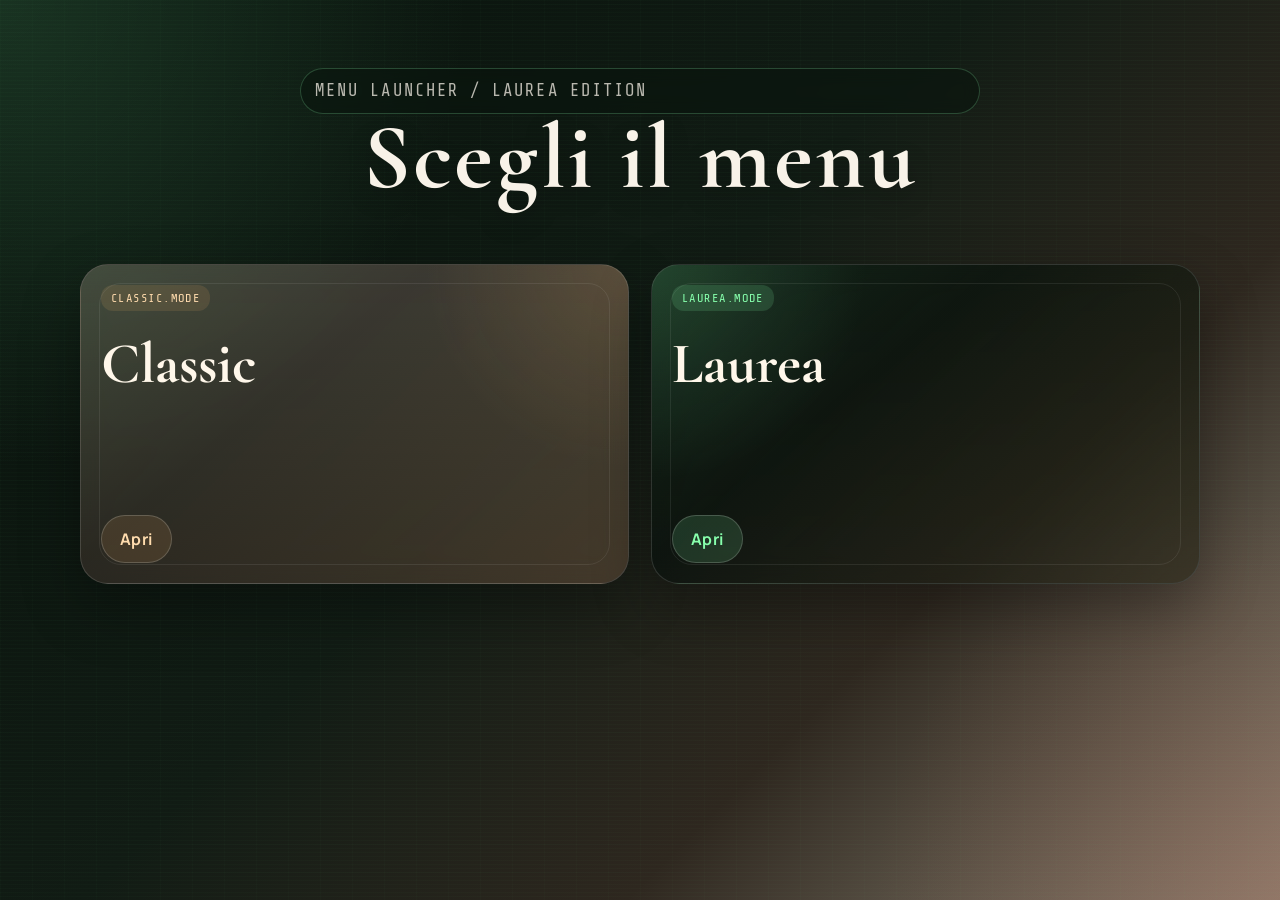
<file: index.html>
<!doctype html>
<html lang="it">

<head>
  <meta charset="UTF-8">
  <meta name="viewport" content="width=device-width, initial-scale=1.0">
  <title>Menu Laurea</title>
  <style>
    @import url("https://fonts.googleapis.com/css2?family=Cormorant+Garamond:wght@500;700&family=Manrope:wght@400;600;700&family=Share+Tech+Mono&display=swap");

    :root {
      --bg-1: #07110b;
      --bg-2: #111b14;
      --bg-3: #efe2cb;
      --ink: #f8f2e8;
      --ink-soft: rgba(248, 242, 232, 0.74);
      --panel: rgba(255, 249, 239, 0.1);
      --panel-strong: rgba(255, 250, 242, 0.14);
      --line: rgba(146, 255, 176, 0.22);
      --gold: #d9a35f;
      --wine: #9d4636;
      --neon: #87ffac;
      --neon-soft: rgba(135, 255, 172, 0.18);
      --shadow: 0 24px 60px rgba(0, 0, 0, 0.32);
    }

    * {
      box-sizing: border-box;
      margin: 0;
      padding: 0;
    }

    body {
      min-height: 100vh;
      color: var(--ink);
      font-family: "Manrope", sans-serif;
      background:
        radial-gradient(circle at top left, rgba(135, 255, 172, 0.14), transparent 30%),
        radial-gradient(circle at bottom right, rgba(157, 70, 54, 0.22), transparent 26%),
        linear-gradient(135deg, var(--bg-1) 0%, var(--bg-2) 45%, #2e271f 70%, var(--bg-3) 130%);
      overflow-x: hidden;
    }

    body::before {
      content: "";
      position: fixed;
      inset: 0;
      background:
        linear-gradient(rgba(135, 255, 172, 0.04) 1px, transparent 1px),
        linear-gradient(90deg, rgba(135, 255, 172, 0.03) 1px, transparent 1px),
        repeating-linear-gradient(180deg, transparent 0, transparent 4px, rgba(135, 255, 172, 0.03) 5px);
      background-size: 100% 4px, 32px 32px, 100% 7px;
      opacity: 0.55;
      pointer-events: none;
    }

    .shell {
      width: min(1120px, calc(100% - 32px));
      margin: 0 auto;
      padding: 40px 0 48px;
      position: relative;
      z-index: 1;
    }

    .hero {
      text-align: center;
      padding: 28px 20px 22px;
      animation: rise 800ms ease-out both;
    }

    .eyebrow {
      display: inline-flex;
      align-items: center;
      gap: 10px;
      margin-bottom: 18px;
      padding: 8px 14px;
      border: 1px solid var(--line);
      border-radius: 999px;
      background: rgba(8, 19, 12, 0.46);
      backdrop-filter: blur(8px);
      color: var(--neon);
      font-family: "Share Tech Mono", monospace;
      font-size: 0.78rem;
      letter-spacing: 0.12em;
      text-transform: uppercase;
    }

    .hero h1 {
      font-family: "Cormorant Garamond", serif;
      font-size: clamp(3rem, 8vw, 5.8rem);
      line-height: 0.95;
      letter-spacing: 0.03em;
      margin-bottom: 14px;
      text-shadow: 0 10px 24px rgba(0, 0, 0, 0.24);
    }

    .hero p {
      width: min(680px, 100%);
      margin: 0 auto;
      color: var(--ink-soft);
      font-size: clamp(1rem, 2vw, 1.08rem);
      line-height: 1.6;
    }

    .selector {
      display: grid;
      grid-template-columns: repeat(2, minmax(0, 1fr));
      gap: 22px;
      margin-top: 26px;
    }

    .option {
      --inner-frame-inset: 18px;
      --inner-frame-radius: 22px;
      position: relative;
      display: flex;
      flex-direction: column;
      justify-content: space-between;
      min-height: 320px;
      padding: calc(var(--inner-frame-inset) + 2px);
      border-radius: 28px;
      border: 1px solid rgba(255, 255, 255, 0.14);
      background:
        linear-gradient(180deg, rgba(255, 252, 245, 0.12), rgba(255, 252, 245, 0.07)),
        rgba(5, 12, 8, 0.48);
      box-shadow: var(--shadow);
      backdrop-filter: blur(14px);
      overflow: hidden;
      text-decoration: none;
      color: inherit;
      transition: transform 180ms ease, border-color 180ms ease, box-shadow 180ms ease;
      animation: rise 900ms ease-out both;
    }

    .option:hover,
    .option:focus-visible {
      transform: translateY(-6px);
      border-color: rgba(135, 255, 172, 0.38);
      box-shadow: 0 30px 70px rgba(0, 0, 0, 0.42), 0 0 28px rgba(135, 255, 172, 0.12);
      outline: none;
    }

    .option::before {
      content: "";
      position: absolute;
      inset: 0;
      background: linear-gradient(140deg, rgba(135, 255, 172, 0.08), transparent 38%, rgba(217, 163, 95, 0.12));
      pointer-events: none;
    }

    .option::after {
      content: "";
      position: absolute;
      inset: var(--inner-frame-inset);
      border-radius: var(--inner-frame-radius);
      border: 1px solid rgba(255, 255, 255, 0.08);
      pointer-events: none;
    }

    .option-head,
    .option-foot {
      position: relative;
      z-index: 1;
    }

    .option-code {
      display: inline-block;
      margin-bottom: 18px;
      padding: 6px 10px;
      border-radius: 12px;
      background: var(--neon-soft);
      color: var(--neon);
      font-family: "Share Tech Mono", monospace;
      font-size: 0.75rem;
      letter-spacing: 0.12em;
      text-transform: uppercase;
    }

    .option h2 {
      font-family: "Cormorant Garamond", serif;
      font-size: clamp(2.4rem, 5vw, 3.6rem);
      margin-bottom: 12px;
      color: #fff7ea;
    }

    .option-foot {
      display: flex;
      align-items: center;
      justify-content: space-between;
      gap: 16px;
      padding-top: 28px;
    }

    .option-tag {
      font-size: 0.92rem;
      color: #f1e2c8;
    }

    .cta {
      display: inline-flex;
      align-items: center;
      gap: 10px;
      padding: 12px 18px;
      border-radius: 999px;
      border: 1px solid rgba(255, 255, 255, 0.18);
      background: var(--panel-strong);
      font-weight: 700;
      letter-spacing: 0.03em;
    }

    .option.classic .option-code,
    .option.classic .cta {
      background: rgba(217, 163, 95, 0.14);
      color: #ffdcae;
    }

    .option.classic {
      background:
        radial-gradient(circle at top right, rgba(217, 163, 95, 0.16), transparent 32%),
        linear-gradient(180deg, rgba(255, 248, 239, 0.16), rgba(255, 248, 239, 0.08)),
        rgba(31, 19, 12, 0.54);
    }

    .option.laurea .option-code,
    .option.laurea .cta {
      background: rgba(135, 255, 172, 0.14);
      color: var(--neon);
    }

    .option.laurea {
      background:
        radial-gradient(circle at top left, rgba(135, 255, 172, 0.14), transparent 34%),
        linear-gradient(180deg, rgba(8, 24, 14, 0.2), rgba(8, 24, 14, 0.08)),
        rgba(4, 14, 9, 0.56);
    }

    @media (max-width: 760px) {
      .shell {
        width: min(100% - 20px, 1120px);
        padding: 20px 0 24px;
      }

      .hero {
        padding: 20px 6px 14px;
      }

      .selector {
        grid-template-columns: 1fr;
      }

      .option {
        --inner-frame-inset: 12px;
        --inner-frame-radius: 20px;
        min-height: 210px;
        padding: calc(var(--inner-frame-inset) + 8px);
      }

      .option-foot {
        align-items: flex-start;
        flex-direction: column;
        padding-top: 18px;
        gap: 12px;
      }
    }

    @keyframes rise {
      from {
        opacity: 0;
        transform: translateY(14px);
      }

      to {
        opacity: 1;
        transform: translateY(0);
      }
    }
  </style>
</head>

<body>
  <main class="shell">
    <header class="hero">
      <p class="eyebrow">Menu launcher / laurea edition</p>
      <h1>Scegli il menu</h1>
    </header>

    <section class="selector" aria-label="Selezione menu">
      <a class="option classic" href="./Menu%20Laurea%20-%20Classic/index.html">
        <div class="option-head">
          <span class="option-code">classic.mode</span>
          <h2>Classic</h2>
        </div>
        <div class="option-foot">
          <span class="cta">Apri</span>
        </div>
      </a>

      <a class="option laurea" href="./Menu%20Laurea%20-%20Hacker/index.html">
        <div class="option-head">
          <span class="option-code">laurea.mode</span>
          <h2>Laurea</h2>
        </div>
        <div class="option-foot">
          <span class="cta">Apri</span>
        </div>
      </a>
    </section>
  </main>
</body>

</html>
</file>
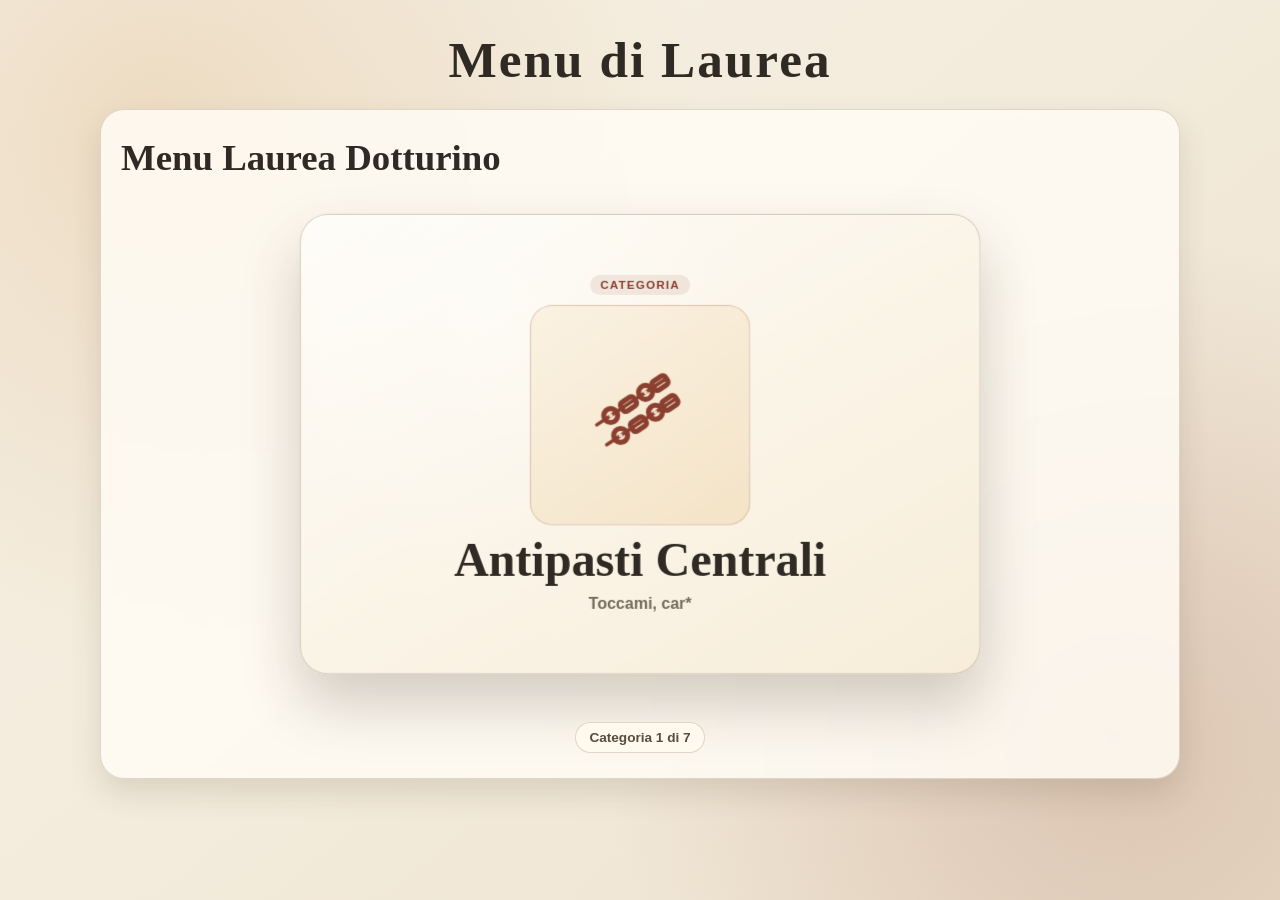
<file: Menu Laurea - Classic/index.html>
﻿<!doctype html>
<html lang="it">

<head>
  <meta charset="UTF-8">
  <meta name="viewport" content="width=device-width, initial-scale=1.0">
  <title>Menu di Laurea Interattivo</title>
  <link rel="stylesheet" href="styles/base.css">
  <link rel="stylesheet" href="styles/typography.css">
  <link rel="stylesheet" href="styles/layout.css">
  <link rel="stylesheet" href="styles/cards.css">
  <link rel="stylesheet" href="styles/icons.css">
  <link rel="stylesheet" href="styles/allergens.css">
  <link rel="stylesheet" href="styles/animations.css">
  <script src="scripts/menu.js" defer></script>
</head>

<body>
  <main class="shell">
    <header class="hero">
      <h1>Menu di Laurea</h1>
      <!--<p>Tocca la card: si gira, mostra la categoria e dopo 10 secondi la inserisce nel menu finale.</p>-->
    </header>

    <div class="experience">
      <section class="menu-board">
        <h2>Menu Laurea Dotturino</h2>
        <!--<p class="board-note">Le voci confermate appariranno qui, categoria dopo categoria.</p>-->
        <div id="revealedMenu" class="revealed-menu" aria-live="polite"></div>
      </section>

      <section id="cardStage" class="card-stage" aria-live="polite">
        <article id="revealCard" class="reveal-card" role="button" tabindex="0"
          aria-label="Tocca o clicca per girare la card">
          <div class="card-inner">
            <div class="card-face card-front">
              <p class="face-label">Categoria</p>
              <div id="frontIcon" class="hero-icon"></div>
              <h2 id="frontCategory"></h2>
              <p id="actionHint" class="tap-hint">Toccami</p>
            </div>

            <div class="card-face card-back">
              <p class="face-label">Portate</p>
              <h2 id="backCategory"></h2>
              <ul id="backItems" class="card-items"></ul>
            </div>
          </div>
        </article>

        <p id="stepProgress" class="step-progress"></p>
      </section>
    </div>
  </main>
</body>

</html>
</file>
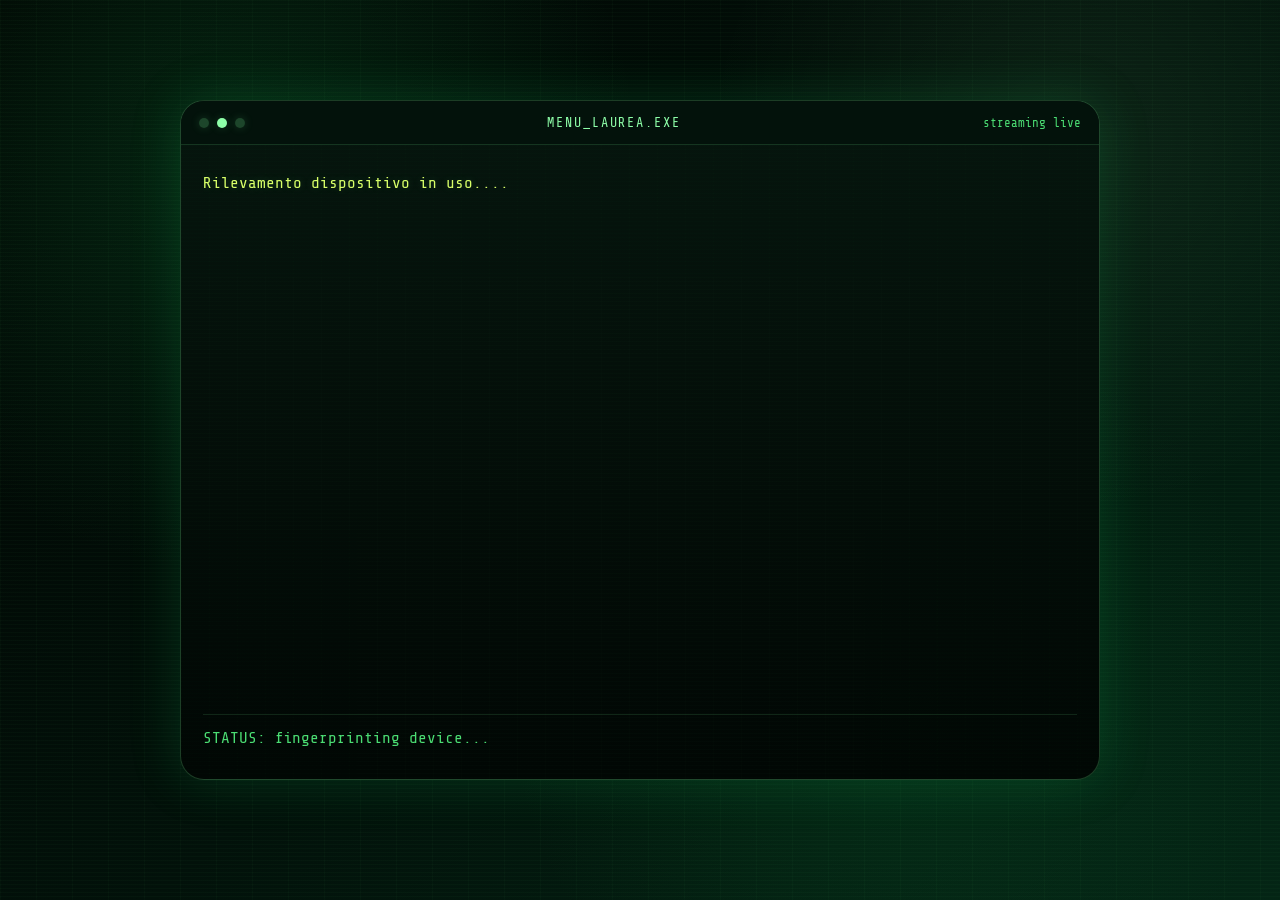
<file: Menu Laurea - Hacker/index.html>
﻿<!doctype html>
<html lang="it">

<head>
  <meta charset="UTF-8">
  <meta name="viewport" content="width=device-width, initial-scale=1.0">
  <title>Menu di Laurea Interattivo</title>
  <style>
    @import url('https://fonts.googleapis.com/css2?family=Share+Tech+Mono&display=swap');

    :root {
      --bg-1: #010402;
      --bg-2: #02110a;
      --bg-3: #042515;
      --ink: #7cff9b;
      --muted: #4bdd73;
      --panel: rgba(2, 14, 9, 0.94);
      --accent: #8effa9;
      --warning: #d8ff68;
      --border: rgba(124, 255, 155, 0.22);
      --shadow-strong: 0 0 52px rgba(24, 201, 93, 0.18);
    }

    * {
      box-sizing: border-box;
      margin: 0;
      padding: 0;
    }

    body {
      min-height: 100vh;
      color: var(--ink);
      font-family: "Share Tech Mono", monospace;
      background:
        radial-gradient(circle at 18% 18%, rgba(24, 201, 93, 0.15), transparent 32%),
        radial-gradient(circle at 84% 16%, rgba(142, 255, 169, 0.08), transparent 28%),
        radial-gradient(circle at 70% 78%, rgba(12, 122, 53, 0.18), transparent 34%),
        linear-gradient(140deg, var(--bg-1), var(--bg-2) 52%, var(--bg-3));
      padding: 30px 18px 50px;
      overflow-x: hidden;
    }

    body::before {
      content: "";
      position: fixed;
      inset: 0;
      background:
        linear-gradient(rgba(124, 255, 155, 0.05) 1px, transparent 1px),
        linear-gradient(90deg, rgba(124, 255, 155, 0.04) 1px, transparent 1px),
        repeating-linear-gradient(180deg, rgba(0, 0, 0, 0) 0, rgba(0, 0, 0, 0) 3px, rgba(124, 255, 155, 0.03) 4px);
      background-size: 100% 4px, 36px 36px, 100% 6px;
      pointer-events: none;
      opacity: 0.6;
    }

    .shell {
      width: min(1040px, 100%);
      margin: 0 auto;
    }

    .experience {
      min-height: calc(100vh - 80px);
      display: grid;
      place-items: center;
      animation: soft-rise 850ms ease-out both;
    }

    .terminal-window {
      width: min(920px, 100%);
      min-height: 680px;
      border-radius: 24px;
      border: 1px solid var(--border);
      background: linear-gradient(180deg, rgba(6, 22, 14, 0.98), rgba(1, 7, 4, 0.98));
      box-shadow: var(--shadow-strong);
      overflow: hidden;
      position: relative;
    }

    .terminal-window::before {
      content: "";
      position: absolute;
      inset: 0;
      background:
        linear-gradient(rgba(124, 255, 155, 0.04) 1px, transparent 1px),
        linear-gradient(90deg, rgba(124, 255, 155, 0.03) 1px, transparent 1px);
      background-size: 100% 4px, 28px 28px;
      pointer-events: none;
      opacity: 0.34;
    }

    .terminal-chrome {
      display: flex;
      align-items: center;
      justify-content: space-between;
      gap: 16px;
      padding: 14px 18px;
      border-bottom: 1px solid rgba(124, 255, 155, 0.15);
      background: rgba(4, 18, 11, 0.92);
      position: relative;
      z-index: 1;
    }

    .terminal-dots {
      display: flex;
      gap: 8px;
    }

    .terminal-dot {
      width: 10px;
      height: 10px;
      border-radius: 50%;
      background: rgba(124, 255, 155, 0.22);
      box-shadow: 0 0 10px rgba(124, 255, 155, 0.18);
    }

    .terminal-dot.is-live {
      background: var(--accent);
    }

    .terminal-title {
      color: var(--accent);
      letter-spacing: 0.14em;
      text-transform: uppercase;
      font-size: 0.84rem;
      text-align: center;
      flex: 1;
    }

    .terminal-meta {
      color: var(--muted);
      font-size: 0.78rem;
      white-space: nowrap;
    }

    .terminal-screen {
      min-height: 624px;
      padding: 26px 22px 22px;
      display: flex;
      flex-direction: column;
      position: relative;
      z-index: 1;
    }

    .terminal-output {
      display: grid;
      gap: 0.45rem;
      align-content: start;
      flex: 1;
      overflow: auto;
      padding-right: 8px;
      scrollbar-width: thin;
      scrollbar-color: rgba(124, 255, 155, 0.32) transparent;
    }

    .terminal-output::-webkit-scrollbar {
      width: 8px;
    }

    .terminal-output::-webkit-scrollbar-thumb {
      background: rgba(124, 255, 155, 0.32);
      border-radius: 999px;
    }

    .terminal-line {
      color: var(--ink);
      line-height: 1.55;
      white-space: pre-wrap;
      word-break: break-word;
      text-shadow: 0 0 9px rgba(124, 255, 155, 0.18);
    }

    .terminal-line.system {
      color: var(--muted);
    }

    .terminal-line.command {
      color: var(--warning);
    }

    .terminal-line.device {
      color: #ff4d4d;
      text-shadow: 0 0 12px rgba(255, 77, 77, 0.32);
    }

    .terminal-line.section {
      color: var(--accent);
      margin-top: 0.75rem;
      letter-spacing: 0.08em;
      text-transform: uppercase;
    }

    .terminal-line.item {
      padding-left: 1.1rem;
    }

    .terminal-line .cursor {
      display: inline-block;
      width: 0.62ch;
      margin-left: 0.08ch;
      background: currentColor;
      box-shadow: 0 0 10px currentColor;
      animation: blink-caret 820ms step-end infinite;
      vertical-align: -0.08em;
    }

    .terminal-status {
      margin-top: 18px;
      padding-top: 14px;
      border-top: 1px solid rgba(124, 255, 155, 0.12);
      color: var(--muted);
      min-height: 1.6rem;
    }

    @media (max-width: 760px) {
      body {
        padding: 16px 10px 24px;
      }

      .experience {
        min-height: calc(100vh - 40px);
      }

      .terminal-window {
        min-height: 78vh;
      }

      .terminal-chrome {
        padding: 12px 14px;
        flex-wrap: wrap;
      }

      .terminal-title {
        order: 3;
        flex-basis: 100%;
      }

      .terminal-screen {
        padding: 18px 14px 16px;
        min-height: 70vh;
      }

      .terminal-line.item {
        padding-left: 0.7rem;
      }
    }

    @keyframes soft-rise {
      from {
        opacity: 0;
        transform: translateY(10px);
      }

      to {
        opacity: 1;
        transform: translateY(0);
      }
    }

    @keyframes blink-caret {
      0%,
      49% {
        opacity: 1;
      }

      50%,
      100% {
        opacity: 0;
      }
    }
  </style>
</head>

<body>
  <main class="shell">
    <section class="experience">
      <div class="terminal-window" aria-label="Terminale del menu di laurea">
        <div class="terminal-chrome">
          <div class="terminal-dots" aria-hidden="true">
            <span class="terminal-dot"></span>
            <span class="terminal-dot is-live"></span>
            <span class="terminal-dot"></span>
          </div>
          <p class="terminal-title">menu_laurea.exe</p>
          <p class="terminal-meta">streaming live</p>
        </div>

        <div class="terminal-screen">
          <div id="terminalOutput" class="terminal-output" aria-live="polite"></div>
          <p id="terminalStatus" class="terminal-status"></p>
        </div>
      </div>

      <div hidden aria-hidden="true">
        <div id="revealedMenu" class="revealed-menu"></div>
        <section id="cardStage" class="card-stage">
          <article id="revealCard" class="reveal-card">
            <div id="frontIcon"></div>
            <h2 id="frontCategory"></h2>
            <h2 id="backCategory"></h2>
            <ul id="backItems"></ul>
            <p id="actionHint"></p>
          </article>
          <p id="stepProgress"></p>
        </section>
      </div>
    </section>
  </main>

  <script>
    const menuFlow = [
      {
        category: "Antipasti Centrali",
        icon: "cloche",
        items: [
          {
            name: "Fritti baresi",
            details: [
              { name: "popizze" },
              { name: "sgaliozze", allergeni: ["Sesamo", "Lupini"] },
              { name: "frittelline con salsa thai" }
            ]
          },
          "Insalata di polpo agli agrumi",
          "Involtini fumè",
          "Patate cheddar e bacon",
          "Antipasto all'italiana"
        ],
        allergeni: [
          "Sgaliozze: Sesamo, Lupini",
          "Pesce, Sedano",
          "Lattosio",
          "Lupini",
          "Lattosio"
        ]
      },
      {
        category: "Primo",
        icon: "pasta",
        items: ["Mezze maniche con pesto di pistacchio e crema di bufala"],
        allergeni: ["Frutta a guscio"]
      },
      {
        category: "Secondo",
        icon: "steak",
        items: ["Tagliata rucola, grana e pomodorini"],
        allergeni: ["Nichel, Lupini"]
      },
      {
        category: "Frutta",
        icon: "apple",
        items: ["Macedonia di stagione con sorbetto"],
        allergeni: ""
      },
      {
        category: "Dolce",
        icon: "cake",
        items: ["Tu che dici?"]
      },
      {
        category: "Amari",
        icon: "glass",
        items: ["A sciacquare"]
      },
      {
        category: "Bevande",
        icon: "bottle",
        items: [
          "Acqua [Alcol], Birra [Glutine] e Vino [Solfiti] unlimited. Bevete irresponsabilmente."
        ]
      }
    ];

    const iconByType = {
      cloche: `
        <svg viewBox="0 0 100 100" aria-hidden="true">
          <path class="icon-stroke" style="--draw-delay:260ms;stroke-width:2.1" d="M24 56l42-28" />
          <path class="icon-stroke" style="--draw-delay:430ms;stroke-width:2.1" d="M30 68l42-28" />

          <circle class="icon-stroke" style="--draw-delay:700ms" cx="32.4" cy="50.4" r="4.2" />
          <circle class="icon-fill" style="--fill-delay:980ms" cx="32.4" cy="50.4" r="1.2" />
          <rect class="icon-stroke" style="--draw-delay:860ms" x="38.4" y="40.4" width="9.4" height="6.2" rx="2" transform="rotate(-34 43.1 43.5)" />
          <circle class="icon-stroke" style="--draw-delay:1020ms" cx="53.4" cy="36.4" r="4.2" />
          <circle class="icon-fill" style="--fill-delay:1260ms" cx="53.4" cy="36.4" r="1.2" />
          <rect class="icon-stroke" style="--draw-delay:1180ms" x="57.4" y="27.7" width="9.4" height="6.2" rx="2" transform="rotate(-34 62.1 30.8)" />

          <circle class="icon-stroke" style="--draw-delay:860ms" cx="38.4" cy="62.4" r="4.2" />
          <circle class="icon-fill" style="--fill-delay:1140ms" cx="38.4" cy="62.4" r="1.2" />
          <rect class="icon-stroke" style="--draw-delay:1020ms" x="44.4" y="52.5" width="9.4" height="6.2" rx="2" transform="rotate(-34 49.1 55.6)" />
          <circle class="icon-stroke" style="--draw-delay:1180ms" cx="59.4" cy="48.4" r="4.2" />
          <circle class="icon-fill" style="--fill-delay:1380ms" cx="59.4" cy="48.4" r="1.2" />
          <rect class="icon-stroke" style="--draw-delay:1320ms" x="63.4" y="39.7" width="9.4" height="6.2" rx="2" transform="rotate(-34 68.1 42.8)" />

          <path class="icon-accent" d="M40.6 43.6h3.3" />
          <path class="icon-accent" d="M59.5 30.8h3.3" />
          <path class="icon-accent" d="M46.6 55.6h3.3" />
          <path class="icon-accent" d="M65.4 42.8h3.3" />
        </svg>
      `,
      pasta: `
        <svg viewBox="0 0 100 100" aria-hidden="true">
          <defs>
            <mask id="pasta-front-cut" maskUnits="userSpaceOnUse">
              <rect x="0" y="0" width="100" height="100" fill="white" />
              <path d="M10 52H27c7 0 11 6 14 10 3-4 7-10 14-10h17c3 3 3 7-1 10 4 3 4 7 0 10 4 3 4 7 0 10 4 3 4 6 0 10H55c-7 0-11-6-14-10-3 4-7 10-14 10H10c-3-4-3-7 1-10-4-3-4-7 0-10-4-3-4-7 0-10-4-3-4-7-1-10z" fill="black" stroke="black" stroke-width="4" stroke-linejoin="round" />
            </mask>
          </defs>

          <g mask="url(#pasta-front-cut)">
            <path class="icon-stroke" style="stroke-width:2.25;--draw-delay:120ms" d="M35 24H52c7 0 11 6 14 10 3-4 7-10 14-10h17c3 3 3 7-1 10 4 3 4 7 0 10 4 3 4 7 0 10 4 3 4 6 0 10H80c-7 0-11-6-14-10-3 4-7 10-14 10H35c-3-4-3-7 1-10-4-3-4-7 0-10-4-3-4-7 0-10-4-3-4-7-1-10z" />
            <path class="icon-stroke" style="stroke-width:2.25;--draw-delay:300ms" d="M58 36c3 4 11 4 14 0" />
            <path class="icon-stroke" style="stroke-width:2.25;--draw-delay:420ms" d="M58 48c3-4 11-4 14 0" />
          </g>

          <path class="icon-stroke" style="stroke-width:2.25;--draw-delay:560ms" d="M10 52H27c7 0 11 6 14 10 3-4 7-10 14-10h17c3 3 3 7-1 10 4 3 4 7 0 10 4 3 4 7 0 10 4 3 4 6 0 10H55c-7 0-11-6-14-10-3 4-7 10-14 10H10c-3-4-3-7 1-10-4-3-4-7 0-10-4-3-4-7 0-10-4-3-4-7-1-10z" />
          <path class="icon-stroke" style="stroke-width:2.25;--draw-delay:740ms" d="M33 64c3 4 11 4 14 0" />
          <path class="icon-stroke" style="stroke-width:2.25;--draw-delay:860ms" d="M33 76c3-4 11-4 14 0" />
        </svg>
      `,
      steak: `
        <svg viewBox="0 0 100 100" aria-hidden="true">
          <path class="icon-stroke" style="--draw-duration:2200ms;--draw-delay:0ms" d="M15 66c-2-16 2-34 14-48C41 5 62 5 77 16c11 8 17 22 15 37" />
          <path class="icon-stroke" style="--draw-duration:2200ms;--draw-delay:240ms" d="M16 70c0 11 4 19 11 23 8 4 14 1 19-8 6-12 14-17 28-19 9-1 14-5 18-11" />

          <path class="icon-stroke" style="--draw-duration:2000ms;--draw-delay:520ms" d="M34 27h38" />
          <path class="icon-stroke" style="--draw-duration:2000ms;--draw-delay:660ms" d="M29 34h18" />
          <path class="icon-stroke" style="--draw-duration:2000ms;--draw-delay:780ms" d="M53 34h20" />
          <path class="icon-stroke" style="--draw-duration:2000ms;--draw-delay:900ms" d="M25 41h22" />
          <path class="icon-stroke" style="--draw-duration:2000ms;--draw-delay:1020ms" d="M73 41h8" />
          <path class="icon-stroke" style="--draw-duration:2000ms;--draw-delay:1140ms" d="M23 48h26" />
          <path class="icon-stroke" style="--draw-duration:2000ms;--draw-delay:1260ms" d="M67 48h16" />
          <path class="icon-stroke" style="--draw-duration:2000ms;--draw-delay:1380ms" d="M22 55h52" />
          <path class="icon-stroke" style="--draw-duration:2000ms;--draw-delay:1500ms" d="M19 62h54" />
          <path class="icon-stroke" style="--draw-duration:2000ms;--draw-delay:1620ms" d="M19 69h30" />
          <path class="icon-stroke" style="--draw-duration:2000ms;--draw-delay:1740ms" d="M23 76h16" />

          <circle class="icon-stroke" style="--draw-duration:1800ms;--draw-delay:1940ms" cx="59" cy="42" r="6.6" />
          <circle class="icon-fill" style="--fill-duration:700ms;--fill-delay:2500ms" cx="59" cy="42" r="1.3" />
        </svg>
      `,
      apple: `
        <svg viewBox="0 0 100 100" aria-hidden="true">
          <path class="icon-stroke" style="--draw-duration:1800ms;--draw-delay:120ms" d="M50 78c-4 2-8 2-12 1-9-2-16-11-19-24-2-9-1-18 4-25 5-7 13-10 21-8 3 1 5 2 6 3 1-1 3-2 6-3 8-2 16 1 21 8 5 7 6 16 4 25-3 13-10 22-19 24-4 1-8 1-12-1z" />
          <path class="icon-stroke" style="--draw-duration:1400ms;--draw-delay:280ms" d="M50 25c0-8 0-13-4-16-3-2-6-2-8 0" />
          <path class="icon-stroke" style="--draw-duration:1400ms;--draw-delay:460ms" d="M51 17c6-6 13-7 19-4 2 5 0 11-5 15-5 3-10 3-14 0z" />
        </svg>
      `,
      cake: `
        <svg viewBox="0 0 100 100" aria-hidden="true">
          <path class="icon-stroke" style="stroke-width:2.15;--draw-delay:120ms" d="M16 31c0-6 15-11 34-11s34 5 34 11-15 11-34 11-34-5-34-11z" />
          <path class="icon-stroke" style="stroke-width:2.15;--draw-delay:260ms" d="M16 31v41" />
          <path class="icon-stroke" style="stroke-width:2.15;--draw-delay:320ms" d="M84 31v41" />
          <path class="icon-stroke" style="stroke-width:2.15;--draw-delay:460ms" d="M16 45C18 51 22 51 24 45C26 39 30 39 32 45C34 51 38 51 40 45C42 39 46 39 48 45C50 51 54 51 56 45C58 39 62 39 64 45C66 51 70 51 72 45C74 39 78 39 80 45C81 48 83 48 84 45" />
          <path class="icon-stroke" style="stroke-width:2.15;--draw-delay:620ms" d="M16 58h68" />
          <path class="icon-stroke" style="stroke-width:2.15;--draw-delay:760ms" d="M16 72c0 6 15 11 34 11s34-5 34-11" />

          <path class="icon-stroke" style="stroke-width:2.15;--draw-delay:900ms" d="M50 15v13" />
          <path class="icon-stroke" style="stroke-width:2.15;--draw-delay:980ms" d="M40 27v4" />
          <path class="icon-stroke" style="stroke-width:2.15;--draw-delay:1060ms" d="M60 27v4" />
          <circle class="icon-stroke" style="stroke-width:2.15;--draw-delay:1140ms" cx="50" cy="14" r="1.6" />
        </svg>
      `,
      glass: `
        <svg viewBox="0 0 100 100" aria-hidden="true">
          <path class="icon-stroke" style="stroke-width:2.35;--draw-delay:120ms" d="M24 20h52l-4 66H28z" />
          <path class="icon-stroke" style="stroke-width:2.35;--draw-delay:320ms" d="M28 69h44" />

          <path class="icon-stroke" style="stroke-width:2.35;--draw-delay:520ms" d="M46 33c4 5 4 11-2 15-5 4-11 4-15 0z" />
          <path class="icon-stroke" style="stroke-width:2.35;--draw-delay:640ms" d="M36 44c5 1 8-1 10-5" />

          <path class="icon-stroke" style="stroke-width:2.35;--draw-delay:780ms" d="M61 50c4 5 4 11-2 15-5 4-11 4-15 0z" />
          <path class="icon-stroke" style="stroke-width:2.35;--draw-delay:900ms" d="M51 61c5 1 8-1 10-5" />
        </svg>
      `,
      bottle: `
        <svg viewBox="0 0 100 100" aria-hidden="true">
          <path class="icon-stroke" style="stroke-width:2.25;--draw-delay:120ms" d="M12 20h34l2 17c1 13-9 24-20 24S7 50 8 37z" />
          <path class="icon-stroke" style="stroke-width:2.25;--draw-delay:280ms" d="M14 27h30" />
          <path class="icon-stroke" style="stroke-width:2.25;--draw-delay:420ms" d="M28 61v21" />
          <path class="icon-stroke" style="stroke-width:2.25;--draw-delay:540ms" d="M20 92l8-12 8 12z" />

          <path class="icon-stroke" style="stroke-width:2.25;--draw-delay:640ms" d="M80 56v-8l5-5" />
          <circle class="icon-stroke" style="stroke-width:2.25;--draw-delay:720ms" cx="70" cy="66" r="7.3" />
          <circle class="icon-stroke" style="stroke-width:2.25;--draw-delay:780ms" cx="80" cy="66" r="7.3" />
          <circle class="icon-stroke" style="stroke-width:2.25;--draw-delay:840ms" cx="90" cy="66" r="7.3" />
          <circle class="icon-stroke" style="stroke-width:2.25;--draw-delay:900ms" cx="75" cy="76.5" r="7.3" />
          <circle class="icon-stroke" style="stroke-width:2.25;--draw-delay:960ms" cx="85" cy="76.5" r="7.3" />
          <circle class="icon-stroke" style="stroke-width:2.25;--draw-delay:1020ms" cx="80" cy="87" r="7.3" />
        </svg>
      `
    };

    const revealCard = document.getElementById("revealCard");
    const cardStage = document.getElementById("cardStage");
    const frontIcon = document.getElementById("frontIcon");
    const frontCategory = document.getElementById("frontCategory");
    const backCategory = document.getElementById("backCategory");
    const backItems = document.getElementById("backItems");
    const actionHint = document.getElementById("actionHint");
    const stepProgress = document.getElementById("stepProgress");
    const revealedMenu = document.getElementById("revealedMenu") || document.querySelector(".revealed-menu");

    let activeIndex = 0;
    let canFlip = false;
    let hideTimeout = null;

    function escapeHtml(value) {
      return String(value)
        .replaceAll("&", "&amp;")
        .replaceAll("<", "&lt;")
        .replaceAll(">", "&gt;")
        .replaceAll('"', "&quot;")
        .replaceAll("'", "&#39;");
    }

    const allergenBadges = {
      glutine: { label: "Glutine" },
      sedano: { label: "Sedano" },
      "frutta-a-guscio": { label: "Frutta a guscio" },
      pesce: { label: "Pesce" },
      soia: { label: "Soia" },
      "semi-di-sesamo": { label: "Semi di sesamo" },
      arachidi: { label: "Arachidi" },
      crostacei: { label: "Crostacei" },
      uova: { label: "Uova" },
      molluschi: { label: "Molluschi" },
      latte: { label: "Latte" },
      senape: { label: "Senape" },
      "anidride-solforosa-e-solfiti": { label: "Anidride solforosa e solfiti" },
      lupini: { label: "Lupini" },
      nichel: { label: "Nichel" }
    };

    function normalizeAllergenName(value) {
      const source = String(value || "").trim().toLowerCase();

      if (!source) {
        return "";
      }

      if (source === "lattosio") {
        return "latte";
      }

      if (source === "sesamo") {
        return "semi-di-sesamo";
      }

      if (source === "solfiti") {
        return "anidride-solforosa-e-solfiti";
      }

      return source
        .normalize("NFD")
        .replace(/[\u0300-\u036f]/g, "")
        .replace(/[^a-z0-9]+/g, "-")
        .replace(/^-+|-+$/g, "");
    }

    function extractAllergens(allergeni) {
      if (!allergeni) {
        return [];
      }

      if (Array.isArray(allergeni)) {
        return allergeni.flatMap((entry) => extractAllergens(entry));
      }

      const text = String(allergeni).includes(":")
        ? String(allergeni).split(":").slice(1).join(":")
        : String(allergeni);

      return text
        .split(",")
        .map((entry) => entry.trim())
        .filter(Boolean);
    }

    function formatAllergenSymbol(allergeni) {
      const allergenList = extractAllergens(allergeni);
      if (!allergenList.length) {
        return "";
      }

      const rendered = allergenList.map((name) => {
        const key = normalizeAllergenName(name);
        const badge = allergenBadges[key] || {
          label: name
        };
        const safeLabel = escapeHtml(badge.label);
        return `<span class="allergen-badge allergen-${key}" title="${safeLabel}" aria-label="${safeLabel}">${safeLabel}</span>`;
      }).join("");

      return `<span class="allergen-badges" aria-label="Allergeni">${rendered}</span>`;
    }

    function formatMenuItem(item, allergeni) {
      if (item && typeof item === "object" && Array.isArray(item.details)) {
        const details = item.details.map((detail) => {
          const detailName = escapeHtml(detail.name);
          return `${detailName}${formatAllergenSymbol(detail.allergeni)}`;
        }).join(", ");

        return `${escapeHtml(item.name)} (${details})`;
      }

      return `${escapeHtml(item)}${formatAllergenSymbol(allergeni)}`;
    }

    function getTypingDuration(text, multiplier = 42) {
      const content = String(text || "");
      return Math.min(Math.max(content.length * multiplier, 480), 2200);
    }

    function setTypedText(element, text, options = {}) {
      if (!element) {
        return;
      }

      const content = String(text ?? "").trim();
      const span = document.createElement("span");
      const delay = options.delay || 0;
      const duration = options.duration || getTypingDuration(content, options.multiplier);

      span.className = "type-text";
      span.textContent = content;
      span.style.setProperty("--typing-delay", `${delay}ms`);
      span.style.setProperty("--typing-duration", `${duration}ms`);
      span.style.setProperty("--typing-characters", Math.max(content.length, 1));

      element.replaceChildren(span);

      window.setTimeout(() => {
        if (span.isConnected) {
          span.classList.add("done");
        }
      }, delay + duration);
    }

    function primeStaticTypedText(selector, options = {}) {
      const element = typeof selector === "string" ? document.querySelector(selector) : selector;
      if (!element) {
        return;
      }

      setTypedText(element, element.textContent, options);
    }

    function renderStep(index) {
      const step = menuFlow[index];
      if (!step) {
        completeFlow();
        return;
      }

      if (hideTimeout) {
        clearTimeout(hideTimeout);
        hideTimeout = null;
      }
      revealCard.classList.remove("flipped", "exiting");

      frontIcon.innerHTML = iconByType[step.icon] || iconByType.cloche;
      setTypedText(frontCategory, step.category, { delay: 120, multiplier: 48 });
      setTypedText(backCategory, step.category, { delay: 120, multiplier: 48 });
      backItems.innerHTML = step.items.map((item, itemIndex) => `<li>${formatMenuItem(item, step.allergeni?.[itemIndex])}</li>`).join("");

      setTypedText(actionHint, "Toccami, car*", { delay: 420, multiplier: 38 });
      setTypedText(stepProgress, `Categoria ${index + 1} di ${menuFlow.length}`, { delay: 240, multiplier: 36 });
      canFlip = true;
    }

    function commitCurrentStep() {
      const step = menuFlow[activeIndex];
      const section = document.createElement("section");
      const list = step.items.map((item, itemIndex) => `<li>${formatMenuItem(item, step.allergeni?.[itemIndex])}</li>`).join("");
      const categoryIcon = iconByType[step.icon] || iconByType.cloche;
      const menuTarget = document.getElementById("revealedMenu") || revealedMenu;

      if (!menuTarget) {
        console.warn("Container #revealedMenu non trovato.");
        return;
      }

      section.className = "menu-section";
      section.innerHTML = `
        <h3 class="menu-section-title"><span class="section-icon" aria-hidden="true">${categoryIcon}</span><span class="section-title-copy"></span></h3>
        <ul>${list}</ul>
      `;

      menuTarget.appendChild(section);
      setTypedText(section.querySelector(".section-title-copy"), step.category, { delay: 120, multiplier: 40 });
    }

    function flipCard() {
      if (!canFlip || revealCard.classList.contains("flipped")) {
        return;
      }

      canFlip = false;
      revealCard.classList.add("flipped");
      setTypedText(actionHint, "Portate visibili.", { multiplier: 34 });

      hideTimeout = setTimeout(() => {
        commitCurrentStep();
        revealCard.classList.add("exiting");
        setTypedText(stepProgress, `Categoria ${activeIndex + 1} completata`, { multiplier: 34 });

        setTimeout(() => {
          activeIndex += 1;
          renderStep(activeIndex);
        }, 700);
      }, 2000);
    }

    function onCardKeydown(event) {
      if (event.key === "Enter" || event.key === " ") {
        event.preventDefault();
        flipCard();
      }
    }

    function completeFlow() {
      cardStage.classList.add("done");
      setTypedText(stepProgress, "Buona cena ed enjoy it!", { multiplier: 34 });
      stepProgress.classList.add("final-toast");
      const shellRoot = document.querySelector(".shell");
      if (shellRoot && stepProgress.parentElement !== shellRoot) {
        shellRoot.appendChild(stepProgress);
      }
    }

    revealCard.addEventListener("click", flipCard);
    revealCard.addEventListener("keydown", onCardKeydown);

    primeStaticTypedText(".hero h1", { delay: 80, multiplier: 54 });
    primeStaticTypedText(".menu-board h2", { delay: 260, multiplier: 46 });
    renderStep(activeIndex);

    const terminalOutput = document.getElementById("terminalOutput");
    const terminalStatus = document.getElementById("terminalStatus");

    function formatTerminalAllergens(allergeni) {
      const names = extractAllergens(allergeni).map((entry) => {
        const key = normalizeAllergenName(entry);
        return (allergenBadges[key] && allergenBadges[key].label) || entry;
      });

      return names.length ? ` [${names.join(" | ")}]` : "";
    }

    function formatTerminalItem(item, allergeni) {
      if (item && typeof item === "object" && Array.isArray(item.details)) {
        const details = item.details.map((detail) => {
          return `${detail.name}${formatTerminalAllergens(detail.allergeni)}`;
        }).join(", ");

        return `${item.name} (${details})`;
      }

      return `${String(item)}${formatTerminalAllergens(allergeni)}`;
    }

    function wait(ms) {
      return new Promise((resolve) => window.setTimeout(resolve, ms));
    }

    function charDelay(character, minDelay, maxDelay) {
      if (character === " ") {
        return minDelay;
      }

      if (",.;:!?".includes(character)) {
        return maxDelay + 36;
      }

      return Math.floor(Math.random() * (maxDelay - minDelay + 1)) + minDelay;
    }

    function scrollTerminal(targetLine = null) {
      if (!terminalOutput) {
        return;
      }

      if (targetLine && typeof targetLine.scrollIntoView === "function") {
        targetLine.scrollIntoView({
          block: "nearest",
          inline: "nearest"
        });
        return;
      }

      terminalOutput.scrollTop = terminalOutput.scrollHeight;
    }

    async function typeTerminalLine(text, options = {}) {
      const {
        className = "",
        minDelay = 8,
        maxDelay = 20,
        pauseAfter = 120
      } = options;

      const line = document.createElement("div");
      const textNode = document.createTextNode("");
      const cursor = document.createElement("span");

      line.className = `terminal-line ${className}`.trim();
      cursor.className = "cursor";
      line.append(textNode, cursor);
      terminalOutput.appendChild(line);
      scrollTerminal(line);

      for (const character of String(text)) {
        textNode.textContent += character;
        scrollTerminal(line);
        await wait(charDelay(character, minDelay, maxDelay));
      }

      cursor.remove();
      scrollTerminal(line);
      await wait(pauseAfter);
    }

    async function typeTerminalStatus(text) {
      terminalStatus.textContent = "";

      for (const character of String(text)) {
        terminalStatus.textContent += character;
        scrollTerminal();
        await wait(character === " " ? 20 : 42);
      }
    }

    function detectLikelyDeviceName() {
      const ua = String(navigator.userAgent || "").toLowerCase();
      const platform = String(navigator.platform || "").toLowerCase();
      const vendor = String(navigator.vendor || "").toLowerCase();
      const userAgentData = navigator.userAgentData || null;
      const hintedModel = String(userAgentData?.model || "").toLowerCase();
      const hintedBrands = Array.isArray(userAgentData?.brands)
        ? userAgentData.brands.map((entry) => String(entry.brand || "").toLowerCase()).join(" ")
        : "";
      const fingerprint = `${ua} ${platform} ${vendor} ${hintedModel} ${hintedBrands}`;

      if (fingerprint.includes("iphone")) {
        return "iPhone";
      }

      if (fingerprint.includes("ipad")) {
        return "iPad";
      }

      if (fingerprint.includes("samsung") || fingerprint.includes("galaxy") || fingerprint.includes("sm-")) {
        return "Samsung";
      }

      if (fingerprint.includes("xiaomi") || fingerprint.includes("redmi") || fingerprint.includes("poco")) {
        return "Xiaomi";
      }

      if (fingerprint.includes("huawei")) {
        return "Huawei";
      }

      if (fingerprint.includes("honor")) {
        return "Honor";
      }

      if (fingerprint.includes("oneplus")) {
        return "OnePlus";
      }

      if (fingerprint.includes("oppo")) {
        return "Oppo";
      }

      if (fingerprint.includes("vivo")) {
        return "Vivo";
      }

      if (fingerprint.includes("pixel") || fingerprint.includes("google")) {
        return "Google Pixel";
      }

      if (fingerprint.includes("mac")) {
        return "Mac";
      }

      if (fingerprint.includes("windows")) {
        return "Windows PC";
      }

      if (fingerprint.includes("android")) {
        return "Android device";
      }

      return "Unknown device";
    }

    async function detectPublicIp() {
      const endpoints = [
        "https://api.ipify.org?format=json",
        "https://api64.ipify.org?format=json"
      ];

      for (const endpoint of endpoints) {
        const controller = new AbortController();
        const timeoutId = window.setTimeout(() => controller.abort(), 1800);

        try {
          const response = await fetch(endpoint, {
            signal: controller.signal,
            cache: "no-store"
          });

          if (!response.ok) {
            continue;
          }

          const payload = await response.json();
          const ip = String(payload?.ip || "").trim();

          if (ip) {
            return ip;
          }
        } catch (error) {
          // Ignore and try the next endpoint.
        } finally {
          window.clearTimeout(timeoutId);
        }
      }

      return "IP UNAVAILABLE";
    }

    async function streamMenuToTerminal() {
      if (!terminalOutput || !terminalStatus) {
        return;
      }

      terminalOutput.replaceChildren();
      terminalStatus.textContent = "STATUS: fingerprinting device...";

      await typeTerminalLine("Rilevamento dispositivo in uso....", {
        className: "command",
        minDelay: 18,
        maxDelay: 32,
        pauseAfter: 220
      });

      const publicIpPromise = detectPublicIp();
      await wait(2400);
      const deviceName = detectLikelyDeviceName().toUpperCase();
      const publicIp = await publicIpPromise;
      await typeTerminalLine(`device::DISPOSITIVO IDENTIFICATO -> ${deviceName} | IP: ${publicIp}`, {
        className: "device",
        minDelay: 20,
        maxDelay: 36,
        pauseAfter: 260
      });

      terminalStatus.textContent = "STATUS: scanning nearby networks...";

      await typeTerminalLine("Connessione alla rete TIM-3248765235 in corso...", {
        className: "command",
        minDelay: 18,
        maxDelay: 32,
        pauseAfter: 260
      });

      const fakeHackLogs = [
        "wifi::adapter up | chipset spoofed | monitor mode locked",
        "net::chiave di autenticazione individuata | signal -47dBm | gateway fingerprint matched",
        "bypass::controlli di sicurezza evitati | dhcp lease mirrored | route cloaked",
        "payload::rilevazione menù effettuata | Buffet mappato",
        "drinking::rimozione limite alcolici in corso...",
        "drinking::limite rimosso con successo! | Alcol illimitato disponibile",
        "life-saver::individuazione allergeni effettuata",
        "decrypt::banchetto confermato | Renderizzazione menù in corso..",        
        "loading::menù renderizzato con successo"
      ];
      const preMenuStart = performance.now();

      for (const logLine of fakeHackLogs) {
        await typeTerminalLine(logLine, {
          className: "system",
          minDelay: 12,
          maxDelay: 22,
          pauseAfter: 120
        });
      }

      const remainingPrelude = Math.max(0, 3000 - (performance.now() - preMenuStart));
      if (remainingPrelude) {
        await wait(remainingPrelude);
      }

      await typeTerminalStatus("STATUS: tunnel established. Streaming hidden menu...");
      await typeTerminalLine("guest@laurea:~$ ./menu_laurea --stream", {
        className: "command",
        minDelay: 18,
        maxDelay: 30,
        pauseAfter: 320
      });

      for (let index = 0; index < menuFlow.length; index += 1) {
        const step = menuFlow[index];

        await typeTerminalLine(`[${String(index + 1).padStart(2, "0")}] ${step.category}`, {
          className: "section",
          minDelay: 22,
          maxDelay: 38,
          pauseAfter: 180
        });

        for (let itemIndex = 0; itemIndex < step.items.length; itemIndex += 1) {
          await typeTerminalLine(`- ${formatTerminalItem(step.items[itemIndex], step.allergeni?.[itemIndex])}`, {
            className: "item",
            minDelay: 16,
            maxDelay: 28,
            pauseAfter: 120
          });
        }
      }

      await typeTerminalLine("stream::complete - Declino ogni responsabilità per lancio di telefoni in preda allo spavento", {
        className: "system",
        minDelay: 18,
        maxDelay: 32,
        pauseAfter: 180
      });
      await typeTerminalStatus("STATUS: menu caricato. Buona cena ed enjoy it!");
    }

    streamMenuToTerminal();
  </script>
</body>

</html>
</file>
<file: Menu Laurea - Classic/styles/base.css>
﻿@import url(''https://fonts.googleapis.com/css2?family=Cormorant+Garamond:wght@500;700&family=Manrope:wght@400;600;700&display=swap'');

:root {
  --bg-1: #f7f2e7;
  --bg-2: #eee3cf;
  --ink: #2f2a23;
  --muted: #766c5e;
  --panel: rgba(255, 252, 245, 0.85);
  --card: #fffaf0;
  --accent: #8b3f2f;
  --accent-2: #cd934b;
  --shadow-soft: 0 14px 30px rgba(61, 43, 21, 0.13);
  --shadow-strong: 0 30px 58px rgba(61, 43, 21, 0.22);
}

* {
  box-sizing: border-box;
  margin: 0;
  padding: 0;
}

body {
  min-height: 100vh;
  color: var(--ink);
  font-family: "Manrope", sans-serif;
  background:
    radial-gradient(circle at 12% 14%, rgba(205, 147, 75, 0.22), transparent 40%),
    radial-gradient(circle at 87% 82%, rgba(139, 63, 47, 0.2), transparent 38%),
    linear-gradient(140deg, var(--bg-1), var(--bg-2));
  padding: 30px 18px 50px;
}

.shell {
  width: min(1080px, 100%);
  margin: 0 auto;
}
</file>
<file: Menu Laurea - Classic/styles/typography.css>
﻿.hero h1 {
  font-family: "Cormorant Garamond", serif;
  font-size: clamp(2.2rem, 4vw, 3.6rem);
  letter-spacing: 0.04em;
  margin-bottom: 8px;
}

.hero p {
  color: var(--muted);
  font-size: clamp(0.96rem, 1.5vw, 1.05rem);
}

.menu-board h2 {
  font-family: "Cormorant Garamond", serif;
  font-size: clamp(1.8rem, 3vw, 2.3rem);
  margin-bottom: 4px;
}

.board-note {
  color: var(--muted);
  margin-bottom: 18px;
  font-size: 0.95rem;
}

.menu-section h3 {
  font-family: "Cormorant Garamond", serif;
  color: var(--accent);
  font-size: 1.55rem;
  margin-bottom: 8px;
  letter-spacing: 0.02em;
}

#frontCategory,
#backCategory {
  font-family: "Cormorant Garamond", serif;
  font-size: clamp(2rem, 4vw, 3rem);
  line-height: 1.05;
  text-align: center;
  z-index: 1;
}

.face-label {
  text-transform: uppercase;
  letter-spacing: 0.11em;
  font-size: 0.72rem;
  font-weight: 700;
  color: var(--accent);
  background: rgba(139, 63, 47, 0.1);
  padding: 4px 10px;
  border-radius: 999px;
  z-index: 1;
}

.tap-hint {
  color: var(--muted);
  text-align: center;
  font-weight: 600;
  z-index: 1;
}

.tap-hint.small {
  font-size: 0.9rem;
  font-weight: 500;
}

.menu-section li {
  font-size: 0.96rem;
  color: #3e352b;
  line-height: 1.35;
}

.card-items li {
  font-size: clamp(0.95rem, 1.6vw, 1.07rem);
  line-height: 1.35;
  color: #3f352a;
}

.step-progress {
  color: #584c3f;
  font-size: 0.85rem;
  font-weight: 600;
}
</file>
<file: Menu Laurea - Classic/styles/layout.css>
﻿.hero {
  text-align: center;
  margin-bottom: 20px;
  animation: soft-rise 850ms ease-out both;
}

.experience {
  position: relative;
  min-height: 670px;
}

.menu-board {
  background: var(--panel);
  border: 1px solid rgba(102, 74, 48, 0.2);
  border-radius: 24px;
  box-shadow: var(--shadow-soft);
  padding: 26px 20px 24px;
  backdrop-filter: blur(3px);
  min-height: 670px;
}

.revealed-menu {
  display: grid;
  gap: 14px;
  padding-bottom: 6px;
}

.menu-section {
  background: #fffdf8;
  border: 1px solid rgba(102, 74, 48, 0.18);
  border-radius: 16px;
  padding: 14px 16px;
  box-shadow: 0 10px 24px rgba(60, 41, 20, 0.1);
  animation: section-in 540ms ease both;
}

.menu-section-title {
  display: flex;
  align-items: center;
  gap: 8px;
}

.section-icon {
  width: 26px;
  height: 26px;
  flex: 0 0 26px;
  display: grid;
  place-items: center;
}

.section-icon svg,
.section-icon img {
  width: 100%;
  height: 100%;
  overflow: visible;
  object-fit: contain;
}

.menu-section ul {
  list-style: none;
  display: grid;
  gap: 4px;
}

@media (max-width: 760px) {
  .menu-board {
    padding: 20px 14px;
  }

  .experience,
  .menu-board {
    min-height: 620px;
  }
}
</file>
<file: Menu Laurea - Classic/styles/cards.css>
﻿.card-stage {
  position: absolute;
  inset: 0;
  box-sizing: border-box;
  padding: 0 12px;
  display: grid;
  place-items: center;
  pointer-events: none;
}

.reveal-card {
  width: min(680px, 100%);
  height: min(460px, 75vh);
  min-height: 390px;
  perspective: 1400px;
  border: 0;
  background: transparent;
  cursor: pointer;
  pointer-events: auto;
  border-radius: 28px;
  transition: transform 620ms ease, opacity 620ms ease;
  animation: card-pop 560ms ease both;
}

.reveal-card:focus-visible {
  outline: 3px solid rgba(139, 63, 47, 0.45);
  outline-offset: 6px;
}

.reveal-card.exiting {
  opacity: 0;
  transform: translateY(26px) scale(0.95);
  pointer-events: none;
}

.card-inner {
  width: 100%;
  height: 100%;
  position: relative;
  transform-style: preserve-3d;
  -webkit-transform-style: preserve-3d;
  transition: transform 920ms cubic-bezier(0.2, 0.72, 0.2, 1);
}

.reveal-card.flipped .card-inner {
  transform: rotateY(180deg);
}

.card-face {
  position: absolute;
  inset: 0;
  border-radius: 28px;
  border: 1px solid rgba(102, 74, 48, 0.24);
  background: linear-gradient(150deg, #fffdf8, #f7edd9);
  box-shadow: var(--shadow-strong);
  padding: 24px;
  display: grid;
  justify-items: center;
  align-content: center;
  gap: 10px;
  backface-visibility: hidden;
  -webkit-backface-visibility: hidden;
  transform-style: preserve-3d;
  -webkit-transform-style: preserve-3d;
  transform: translateZ(0);
  overflow: hidden;
}

.card-face::after {
  content: "";
  position: absolute;
  inset: 0;
  background: radial-gradient(circle at 28% 20%, rgba(255, 255, 255, 0.35), transparent 45%);
  pointer-events: none;
}

.card-front {
  transform: rotateY(0deg) translateZ(1px);
}

.card-back {
  transform: rotateY(180deg) translateZ(1px);
}

.hero-icon {
  width: clamp(168px, 30vw, 220px);
  aspect-ratio: 1;
  border-radius: 22px;
  border: 1px solid rgba(139, 63, 47, 0.22);
  background: linear-gradient(145deg, #fbf2e3, #f4e4c7);
  display: grid;
  place-items: center;
  z-index: 1;
  transform: translateZ(0);
  -webkit-transform: translateZ(0);
}

.hero-icon svg {
  width: 76%;
  height: 76%;
  overflow: visible;
}

.hero-icon img {
  width: 76%;
  height: 76%;
  object-fit: contain;
}

.card-items {
  list-style: none;
  width: min(470px, 100%);
  display: grid;
  gap: 6px;
  text-align: center;
  z-index: 1;
}

.step-progress {
  position: absolute;
  bottom: 26px;
  background: rgba(255, 249, 238, 0.92);
  border: 1px solid rgba(102, 74, 48, 0.2);
  border-radius: 999px;
  padding: 7px 13px;
  pointer-events: none;
}

.step-progress.final-toast {
  position: static;
  width: fit-content;
  margin: 14px auto 0;
  display: block;
}

.card-stage.done {
  pointer-events: none;
}

.card-stage.done .reveal-card {
  display: none;
}

@media (max-width: 760px) {
  .reveal-card {
    width: min(630px, 100%);
    height: min(440px, 72vh);
  }

  .card-face {
    padding: 20px 14px;
  }

  .card-items {
    gap: 4px;
  }
}
</file>
<file: Menu Laurea - Classic/styles/icons.css>
﻿.icon-stroke {
  fill: none;
  stroke: var(--accent);
  stroke-width: 3.1;
  stroke-linecap: round;
  stroke-linejoin: round;
  stroke-dasharray: 220;
  stroke-dashoffset: 220;
  animation: draw-icon var(--draw-duration, 950ms) ease forwards;
  animation-delay: var(--draw-delay, 0ms);
}

.icon-fill {
  fill: color-mix(in srgb, var(--accent-2) 35%, white);
  opacity: 0;
  animation: fill-icon var(--fill-duration, 550ms) ease forwards var(--fill-delay, 420ms);
}

.icon-accent {
  fill: none;
  stroke: var(--accent-2);
  stroke-width: 2.4;
  stroke-linecap: round;
  opacity: 0;
  animation: accent-pulse 1.5s ease-in-out infinite 650ms;
}
</file>
<file: Menu Laurea - Classic/styles/allergens.css>
﻿.allergen-badges {
  display: inline-flex;
  flex-wrap: wrap;
  gap: 0.28rem;
  align-items: center;
  margin-left: 0.45rem;
  vertical-align: middle;
}

.allergen-badge {
  min-height: 1.42rem;
  padding: 0.18rem 0.5rem;
  border-radius: 999px;
  display: inline-flex;
  align-items: center;
  justify-content: center;
  font-size: 0.68rem;
  font-weight: 700;
  line-height: 1;
  color: #fffdf8;
  box-shadow: 0 1px 4px rgba(62, 53, 43, 0.18);
  vertical-align: middle;
}

.allergen-glutine,
.allergen-frutta-a-guscio,
.allergen-semi-di-sesamo,
.allergen-arachidi,
.allergen-lupini,
.allergen-alcol {
  background: #d4a13f;
}

.allergen-sedano,
.allergen-soia {
  background: #62d36b;
}

.allergen-pesce,
.allergen-latte {
  background: #79b6d6;
}

.allergen-crostacei {
  background: #e86e75;
}

.allergen-uova,
.allergen-senape {
  background: #f1c53f;
  color: #6b4d12;
}

.allergen-molluschi {
  background: #ef9a70;
}

.allergen-anidride-solforosa-e-solfiti {
  background: #8da8b8;
}

.allergen-nichel {
  background: #8d7a6a;
}
</file>
<file: Menu Laurea - Classic/styles/animations.css>
﻿@keyframes draw-icon {
  to {
    stroke-dashoffset: 0;
  }
}

@keyframes fill-icon {
  to {
    opacity: 1;
  }
}

@keyframes accent-pulse {
  0%,
  100% {
    opacity: 0.1;
    transform: translateY(3px);
  }

  50% {
    opacity: 0.9;
    transform: translateY(-3px);
  }
}

@keyframes section-in {
  from {
    opacity: 0;
    transform: translateY(16px) scale(0.98);
  }

  to {
    opacity: 1;
    transform: translateY(0) scale(1);
  }
}

@keyframes card-pop {
  from {
    opacity: 0;
    transform: translateY(20px) scale(0.96);
  }

  to {
    opacity: 1;
    transform: translateY(0) scale(1);
  }
}

@keyframes soft-rise {
  from {
    opacity: 0;
    transform: translateY(10px);
  }

  to {
    opacity: 1;
    transform: translateY(0);
  }
}
</file>
